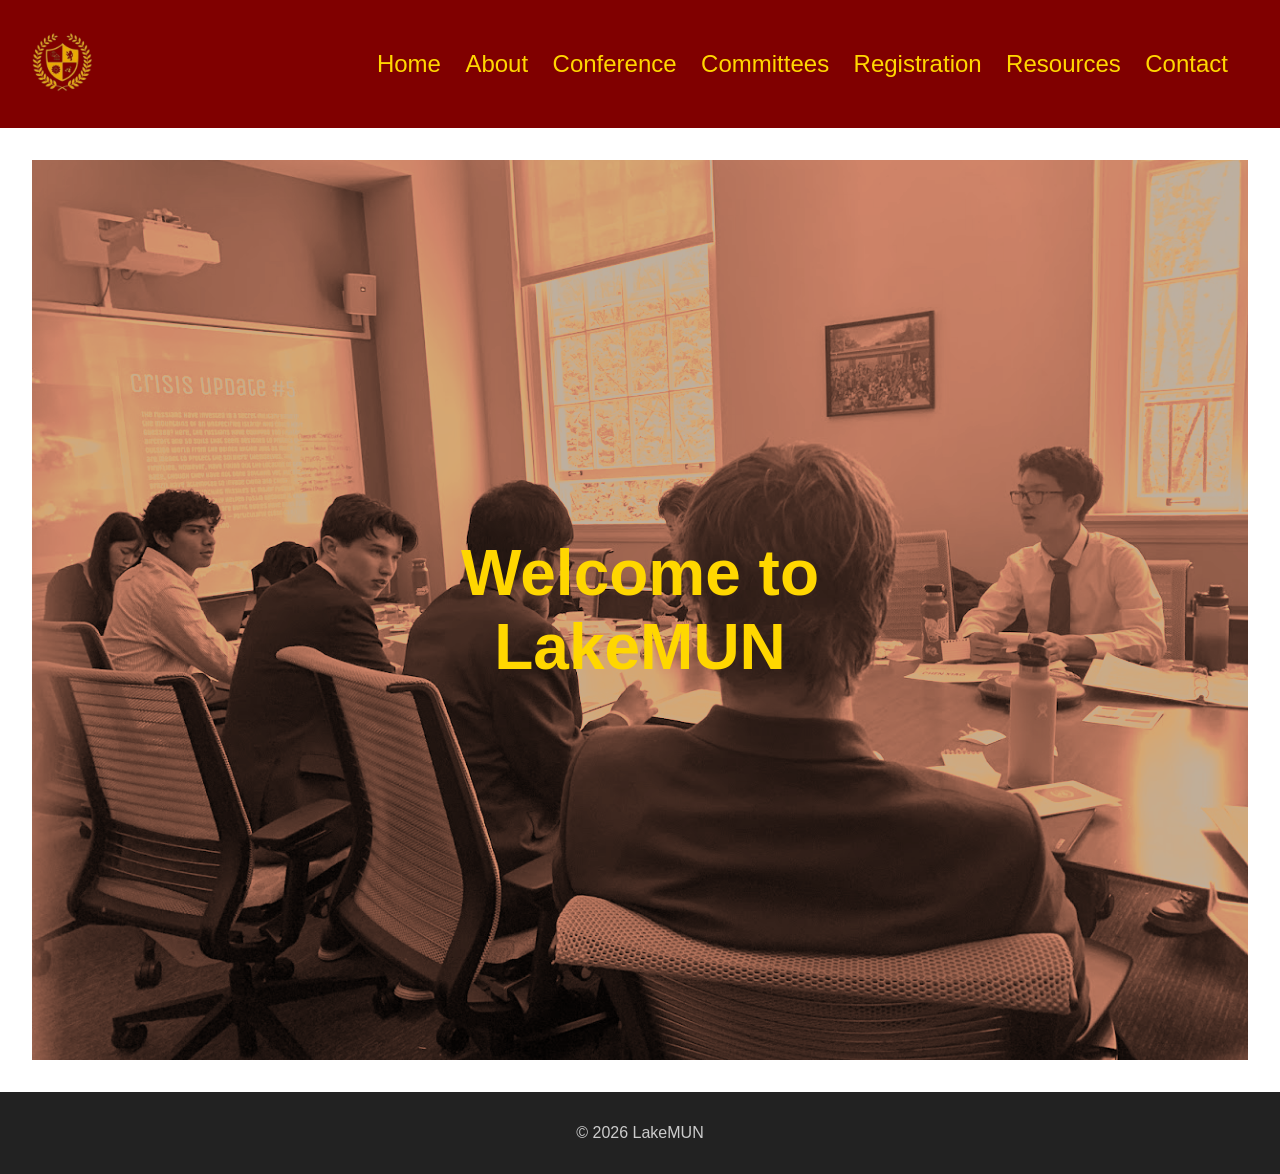
<file: index.html>
﻿<!DOCTYPE html>
<html>
    <head>
        <meta charset="utf-8">
        <title>LakeMUN</title>
        <link rel="icon" type="image/png" href="static/images/logo_nobg.png">
        <link rel="stylesheet" href="static/css/style.css">
        <script src="static/js/slideshow.js"></script>
    </head>
    <body>

        <header>
            <nav class="navbar">
                <a href="index.html" class="logo">
                    <img src="static/images/logo_nobg.png" alt="LakeMUN Logo">
                </a>
                <div class="nav-links">
                    <a href="index.html">Home</a>
                    <a href="about.html">About</a>
                    <a href="conference.html">Conference</a>
                    <a href="committees.html">Committees</a>
                    <a href="registration.html">Registration</a>
                    <a href="resources.html">Resources</a>
                    <a href="contact.html">Contact</a>
                </div>
            </nav>
        </header>

        <main>
            
    <div class="slideshow-container">

        <div class="slide fade">
            <img src="static/images/slide1.jpg">
        </div>

        <div class="slide fade">
            <img src="static/images/slide2.jpg">
        </div>

        <div class="slide fade">
            <img src="static/images/slide3.jpg">
        </div>

        <div class="hero-text">
            <h1>Welcome to LakeMUN</h1>
        </div>

    </div>

        </main>

        <footer>
            <p>&copy; 2026 LakeMUN</p>
        </footer>

    </body>
</html>
</file>
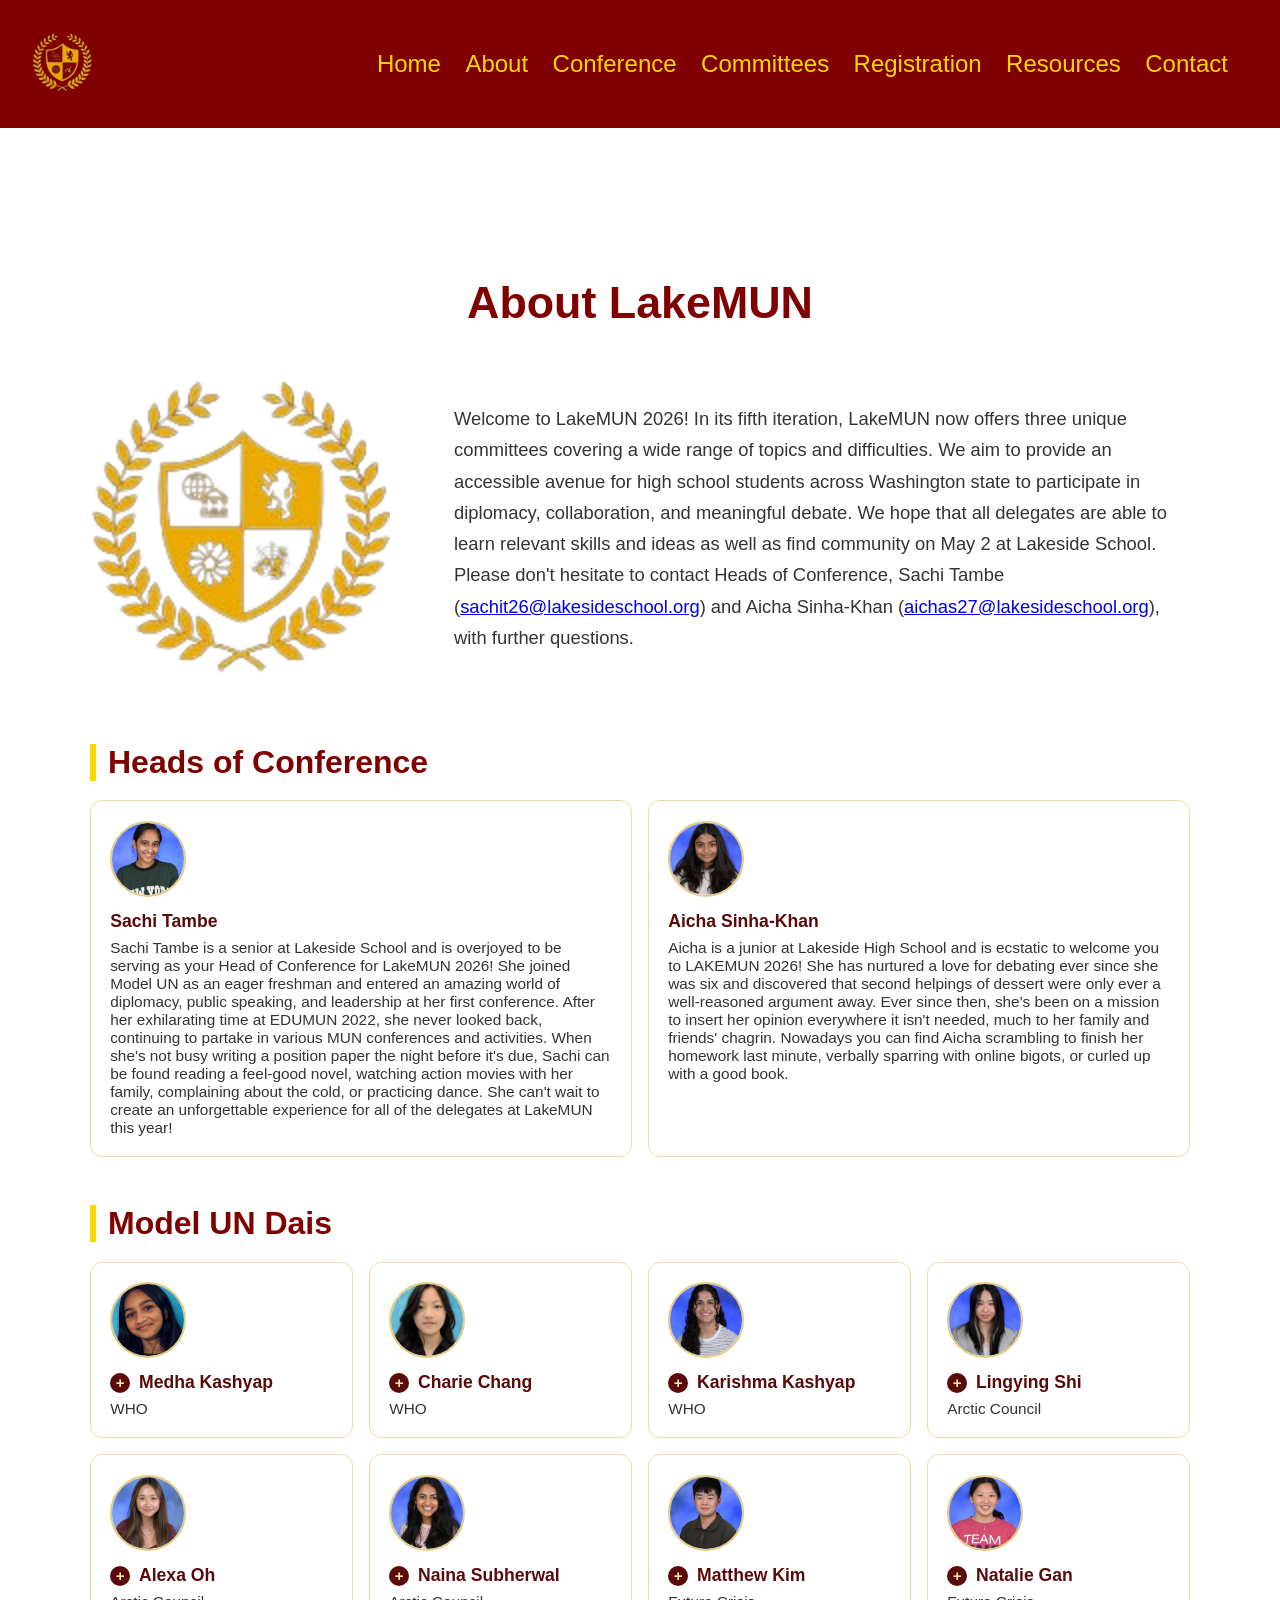
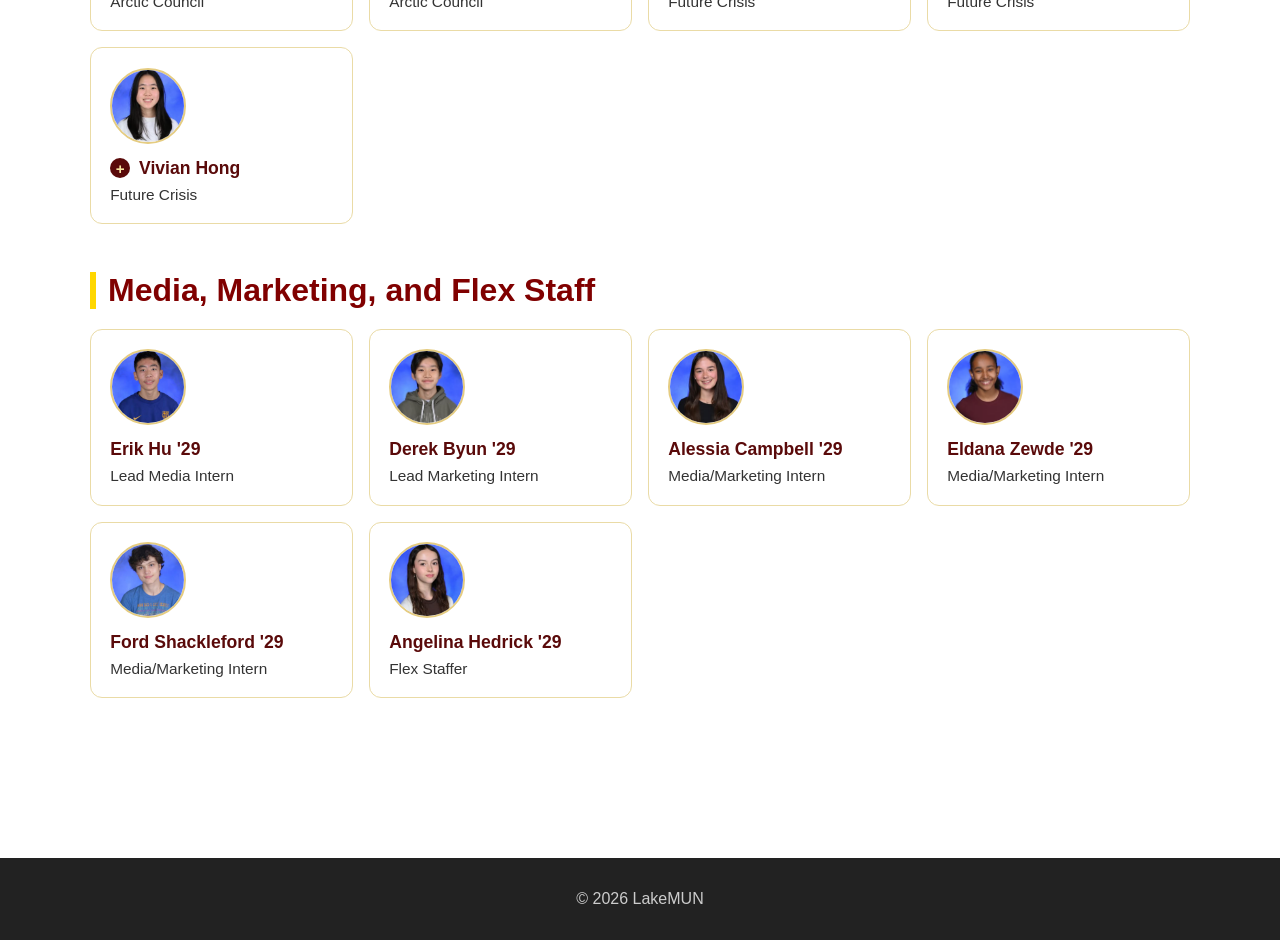
<file: about.html>
﻿<!DOCTYPE html>
<html>
    <head>
        <meta charset="utf-8">
        <title>LakeMUN</title>
        <link rel="icon" type="image/png" href="static/images/logo_nobg.png">
        <link rel="stylesheet" href="static/css/style.css">
        <script src="static/js/slideshow.js"></script>
    </head>
    <body>

        <header>
            <nav class="navbar">
                <a href="index.html" class="logo">
                    <img src="static/images/logo_nobg.png" alt="LakeMUN Logo">
                </a>
                <div class="nav-links">
                    <a href="index.html">Home</a>
                    <a href="about.html">About</a>
                    <a href="conference.html">Conference</a>
                    <a href="committees.html">Committees</a>
                    <a href="registration.html">Registration</a>
                    <a href="resources.html">Resources</a>
                    <a href="contact.html">Contact</a>
                </div>
            </nav>
        </header>

        <main>
            
    <section class="about-section">
        <h1>About LakeMUN</h1>
        <div class="about-container">
            <div class="about-image-wrapper">
                <img src="static/images/logo_nobg.png" alt="LakeMUN" class="about-image">
            </div>
            <div class="about-text">
                <p>Welcome to LakeMUN 2026! In its fifth iteration, LakeMUN now offers three unique committees covering a wide range of topics and difficulties. We aim to provide an accessible avenue for high school students across Washington state to participate in diplomacy, collaboration, and meaningful debate. We hope that all delegates are able to learn relevant skills and ideas as well as find community on May 2 at Lakeside School. Please don't hesitate to contact Heads of Conference, Sachi Tambe (<a href="mailto:sachit26@lakesideschool.org">sachit26@lakesideschool.org</a>) and Aicha Sinha-Khan (<a href="mailto:aichas27@lakesideschool.org">aichas27@lakesideschool.org</a>), with further questions.</p>
            </div>
        </div>

        <div class="team-sections">
            <section class="team-section">
                <h2>Heads of Conference</h2>
                <div class="team-grid team-grid-two">
                    <article class="person-card">
                        <img src="static/images/staff photos/Sachi_T_LakeMUN.png" alt="Sachi Tambe" class="person-photo">
                        <h3>Sachi Tambe</h3>
                        <p>Sachi Tambe is a senior at Lakeside School and is overjoyed to be serving as your Head of Conference for LakeMUN 2026! She joined Model UN as an eager freshman and entered an amazing world of diplomacy, public speaking, and leadership at her first conference. After her exhilarating time at EDUMUN 2022, she never looked back, continuing to partake in various MUN conferences and activities. When she's not busy writing a position paper the night before it's due, Sachi can be found reading a feel-good novel, watching action movies with her family, complaining about the cold, or practicing dance. She can't wait to create an unforgettable experience for all of the delegates at LakeMUN this year!</p>
                    </article>
                    <article class="person-card">
                        <img src="static/images/staff photos/Aicha_S_LakeMUN.png" alt="Aicha Sinha-Khan" class="person-photo">
                        <h3>Aicha Sinha-Khan</h3>
                        <p>Aicha is a junior at Lakeside High School and is ecstatic to welcome you to LAKEMUN 2026! She has nurtured a love for debating ever since she was six and discovered that second helpings of dessert were only ever a well-reasoned argument away. Ever since then, she's been on a mission to insert her opinion everywhere it isn't needed, much to her family and friends' chagrin. Nowadays you can find Aicha scrambling to finish her homework last minute, verbally sparring with online bigots, or curled up with a good book.</p>
                    </article>
                </div>
            </section>

            <section class="team-section">
                <h2>Model UN Dais</h2>
                <div class="team-grid">
                    <article class="person-card">
                        <img src="static/images/staff photos/Medha_K_LakeMUN.png" alt="Medha Kashyap" class="person-photo">
                        <details class="dais-dropdown">
                            <summary>
                                <span class="dais-name">Medha Kashyap</span>
                                <span class="dais-role">WHO</span>
                            </summary>
                            <p class="dais-bio">Medha Kashyap is a freshman at the Lakeside School and is delighted to be serving as a Co-Director for WHO! Her MUN journey began as a reluctant delegate at EDUMUN 2024, furiously studying ROP the night before only to mess it up almost immediately. Despite the rocky start, she was quickly enveloped into the world of Model UN, enthralled by the strangely addictive thrill of committee. Since then, she has jumped at every chance to join a committee, and with each placard raised, her passion for MUN has only increased. Outside of MUN, you'll find her stress-baking or cooking absurd amounts of food, playing sports, or hanging out with her dog! Medha's hope is for delegates to enjoy this committee as much as she does and eagerly awaits seeing their commitment and passion blossom!</p>
                        </details>
                    </article>
                    <article class="person-card">
                        <img src="static/images/staff photos/Charie_C_LakeMUN.png" alt="Charie Chang" class="person-photo">
                        <details class="dais-dropdown">
                            <summary>
                                <span class="dais-name">Charie Chang</span>
                                <span class="dais-role">WHO</span>
                            </summary>
                            <p class="dais-bio">Charie Chang is a freshman at Lakeside School and is equally terrified to be serving as a Co-Director for LakeMUN WHO as she was for her first conference. Having been introduced to the world of MUN through the exotic stories told by her older sister, Charie started her MUN journey at PACMUN '25 equipped with nothing but a crystal-clear vision of what could go wrong. Ever since, Charie has found herself in the eye of the Model UN storm, battling everything from ever-present gavel hunters to France's scheme of world dominion. Outside of MUN, you can find her sleeping, playing piano brainrot, or simply existing as a slave to procrastination. At LakeMUN, Charie is excited to ask the all-pervasive question of "is that a point?" and looks forward to seeing every delegate discover the spark of MUN that she knows and loves.</p>
                        </details>
                    </article>
                    <article class="person-card">
                        <img src="static/images/staff photos/Karishma_K_LakeMUN.png" alt="Karishma Kashyap" class="person-photo">
                        <details class="dais-dropdown">
                            <summary>
                                <span class="dais-name">Karishma Kashyap</span>
                                <span class="dais-role">WHO</span>
                            </summary>
                            <p class="dais-bio">Karishma Kashyap is a freshman at the Lakeside School and is very excited to be serving as a Co-Director on the dais for WHO at LakeMUN! Before her first conference, she stayed up until midnight trying to cram ROP and write a speech for the secondary speakers list with minimal knowledge of the topic, and that was basically the only time she spoke in her committee. She learned a lot from her experience spectating and was quite intrigued by the vast world and opportunities MUN offers! Although a rookie, she has become more skilled at the art of moderated caucuses and is eager to continue her MUN journey. Outside of the committee room, you will find her hanging out with her friends, scrolling on YouTube Shorts (she's working on Instagram), listening to music, or drinking bubble tea! Karishma is thrilled to be able to serve as your Co-Director, and she hopes you will be more prepared for your first time than she was!</p>
                        </details>
                    </article>
                    <article class="person-card">
                        <img src="static/images/staff photos/Lin_S_LakeMUN.png" alt="Lingying Shi" class="person-photo">
                        <details class="dais-dropdown">
                            <summary>
                                <span class="dais-name">Lingying Shi</span>
                                <span class="dais-role">Arctic Council</span>
                            </summary>
                            <p class="dais-bio">Lingying Shi is a sophomore at Lakeside School; she is exhilarated to serve on your dais for LakeMUN 2026! Ever since attending SeattleMUN after losing a bet with a friend in 8th grade, she has fallen in love with everything MUN, from the thrill of making speeches and naming resolution papers to passing notes like "why is China kinda..." and dance battles during crisis. When not in her FBA, Lingying can be found sleeping in the trainer's room, in her instructor jacket with her snowboard students at Snoqualmie Central, or in her wrestling singlet wondering if she'll survive the next match. Lingying looks forward to meeting you all at this year's iteration of LakeMUN!</p>
                        </details>
                    </article>
                    <article class="person-card">
                        <img src="static/images/staff photos/Alexa_O_LakeMUN.png" alt="Alexa Oh" class="person-photo">
                        <details class="dais-dropdown">
                            <summary>
                                <span class="dais-name">Alexa Oh</span>
                                <span class="dais-role">Arctic Council</span>
                            </summary>
                            <p class="dais-bio">Alexa Oh is a freshman at Lakeside School and is thrilled to serve as a dais member for LakeMUN 2026! She began her MUN journey at Lakeside Clubs Fair, wondering what people were talking about when they said 'MUN' instead of Model UN and being confused about why dais isn't spelt 'dias.' Her favorite memories from MUN include sending anonymous PACgrams to friends, shipping oblivious delegates together, and knocking very enthusiastically on tables. Outside of MUN, Alexa can be found swinging on the golf course, playing pop songs on the cello, and drinking matcha.</p>
                        </details>
                    </article>
                    <article class="person-card">
                        <img src="static/images/staff photos/Naina_S_LakeMUN.png" alt="Naina Subherwal" class="person-photo">
                        <details class="dais-dropdown">
                            <summary>
                                <span class="dais-name">Naina Subherwal</span>
                                <span class="dais-role">Arctic Council</span>
                            </summary>
                            <p class="dais-bio">Naina Subherwal is a chai-addicted junior at Lakeside School and is so excited to serve on your dais for LakeMUN 2026! Her MUN journey started with LakeMUN and she's thrilled to be continuing the cycle. She loves all parts of MUN, from opening speeches to raising her placard until her arm hurts to impeaching a Senator during crisis for "being too performative." When not in MUN, Naina can be found on the soccer field or tennis court, buried in a book, or crying over her chem homework.</p>
                        </details>
                    </article>
                    <article class="person-card">
                        <img src="static/images/staff photos/Matthew_K_LakeMUN.png" alt="Matthew Kim" class="person-photo">
                        <details class="dais-dropdown">
                            <summary>
                                <span class="dais-name">Matthew Kim</span>
                                <span class="dais-role">Future Crisis</span>
                            </summary>
                            <p class="dais-bio">Matthew Kim is a sophomore at the Lakeside School and is ever so delighted to serve as one of your Co-Directors for LakeMUN 2026! Since his first-ever MUN experience at EDUMUN 2023, he's never been able to imagine his life without it. Whether he's rescuing the Mona Lisa, (unsuccessfully) averting nuclear war, or getting elected the most performative dais member, he's proud to say he has never had a dull moment with Model UN. If he's not in the committee room, you can find Matthew cooking, baking, stargazing, procrastinating, or being excited to meet all of you at this fifth iteration of LakeMUN!</p>
                        </details>
                    </article>
                    <article class="person-card">
                        <img src="static/images/staff photos/Natalie_G_LakeMUN.png" alt="Natalie Gan" class="person-photo">
                        <details class="dais-dropdown">
                            <summary>
                                <span class="dais-name">Natalie Gan</span>
                                <span class="dais-role">Future Crisis</span>
                            </summary>
                            <p class="dais-bio">Natalie Gan is a sleep-deprived sophomore at the Lakeside School and is overjoyed to serve as a Co-Director for LakeMUN 2026! Ever since her club leader dragged her to her school's MUN club at the beginning of her sophomore year, she's never turned back. From stealing billions of dollars from a CEO to multiple counts of attempted (and successful) murder, the spontaneity of conferences has truly captured her heart. Outside of MUN, Natalie can be found trying (and failing) to fix her sleep schedule and inhaling copious amounts of caffeinated beverages, most notably the obviously superior iced caramel macchiato. She wishes you all good luck and can't wait to see you at LakeMUN 2026.</p>
                        </details>
                    </article>
                    <article class="person-card">
                        <img src="static/images/staff photos/Vivian_H_LakeMUN.png" alt="Vivian Hong" class="person-photo">
                        <details class="dais-dropdown">
                            <summary>
                                <span class="dais-name">Vivian Hong</span>
                                <span class="dais-role">Future Crisis</span>
                            </summary>
                            <p class="dais-bio">Vivian Hong is a sophomore at the Lakeside School and is excited to serve as a Co-Director for LakeMUN 2026! Her first experience with MUN started as a very confused delegate at PACMUN 2025, and she hopes to continue this journey. From unfortunately witnessing a top-secret MUN romance firsthand to almost getting murdered (by Natalie), the thrill of debate has kept her hooked ever since. Outside of MUN, you can find Vivian cafe hopping, cramming work late at night, and binge-watching shows on Netflix. She can't wait to meet you all and hopes you'll have lots of fun!</p>
                        </details>
                    </article>
                </div>
            </section>

            <section class="team-section">
                <h2>Media, Marketing, and Flex Staff</h2>
                <div class="team-grid">
                    <article class="person-card">
                        <img src="static/images/staff photos/Erik_H_LakeMUN.png" alt="Erik Hu" class="person-photo">
                        <h3>Erik Hu '29</h3>
                        <p>Lead Media Intern</p>
                    </article>
                    <article class="person-card">
                        <img src="static/images/staff photos/Derek_B_LakeMUN.png" alt="Derek Byun" class="person-photo">
                        <h3>Derek Byun '29</h3>
                        <p>Lead Marketing Intern</p>
                    </article>
                    <article class="person-card">
                        <img src="static/images/staff photos/Alessia_C_LakeMUN.png" alt="Alessia Campbell" class="person-photo">
                        <h3>Alessia Campbell '29</h3>
                        <p>Media/Marketing Intern</p>
                    </article>
                    <article class="person-card">
                        <img src="static/images/staff photos/Eldana_Z_LakeMUN.png" alt="Eldana Zewde" class="person-photo">
                        <h3>Eldana Zewde '29</h3>
                        <p>Media/Marketing Intern</p>
                    </article>
                    <article class="person-card">
                        <img src="static/images/staff photos/Ford_S_LakeMUN.png" alt="Ford Shackleford" class="person-photo">
                        <h3>Ford Shackleford '29</h3>
                        <p>Media/Marketing Intern</p>
                    </article>
                    <article class="person-card">
                        <img src="static/images/staff photos/Angelina_H_LakeMUN.png" alt="Angelina Hedrick" class="person-photo">
                        <h3>Angelina Hedrick '29</h3>
                        <p>Flex Staffer</p>
                    </article>
                </div>
            </section>
        </div>
    </section>
    <script src="static/js/about-dais.js"></script>

        </main>

        <footer>
            <p>&copy; 2026 LakeMUN</p>
        </footer>

    </body>
</html>
</file>
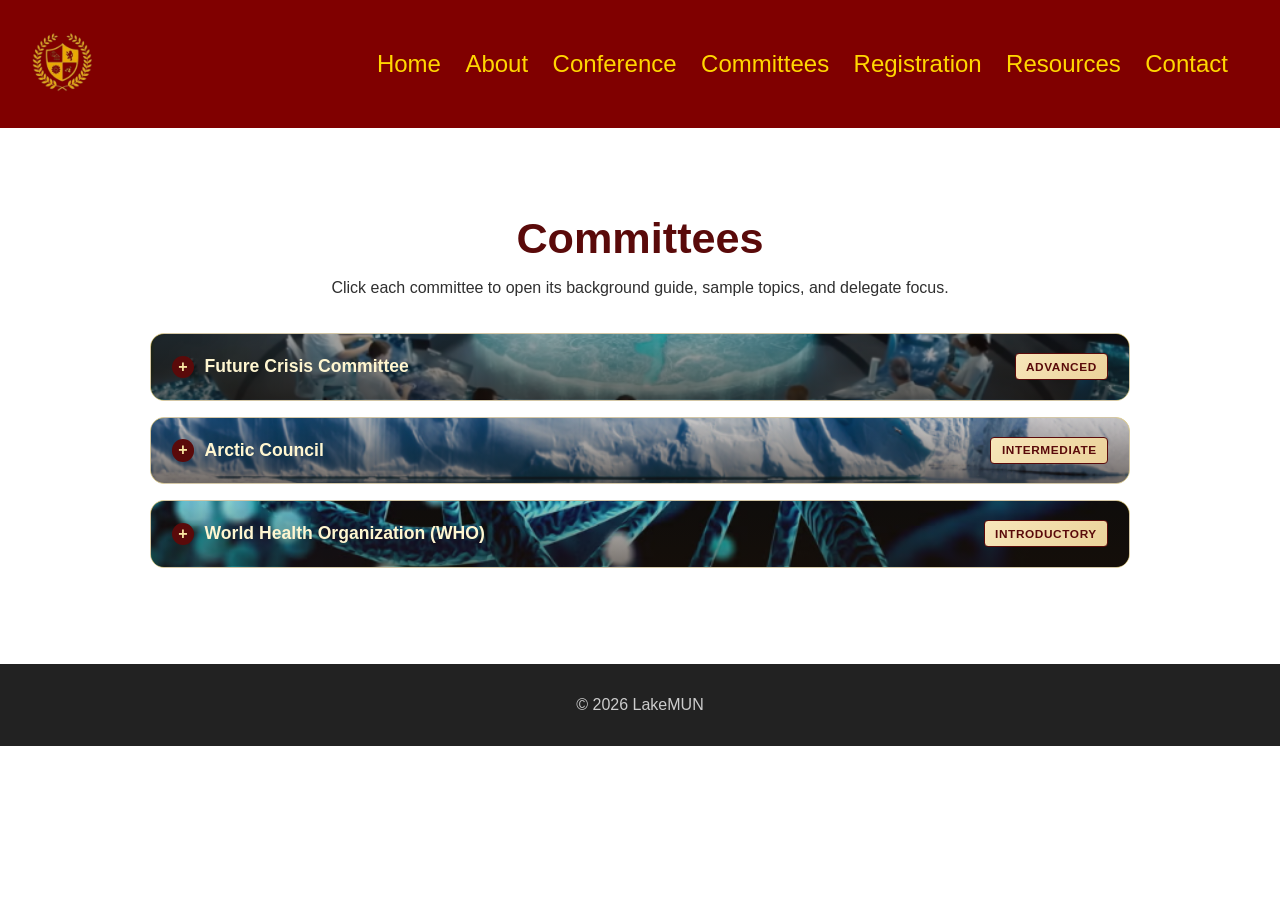
<file: committees.html>
﻿<!DOCTYPE html>
<html>
    <head>
        <meta charset="utf-8">
        <title>LakeMUN</title>
        <link rel="icon" type="image/png" href="static/images/logo_nobg.png">
        <link rel="stylesheet" href="static/css/style.css">
        <script src="static/js/slideshow.js"></script>
    </head>
    <body>

        <header>
            <nav class="navbar">
                <a href="index.html" class="logo">
                    <img src="static/images/logo_nobg.png" alt="LakeMUN Logo">
                </a>
                <div class="nav-links">
                    <a href="index.html">Home</a>
                    <a href="about.html">About</a>
                    <a href="conference.html">Conference</a>
                    <a href="committees.html">Committees</a>
                    <a href="registration.html">Registration</a>
                    <a href="resources.html">Resources</a>
                    <a href="contact.html">Contact</a>
                </div>
            </nav>
        </header>

        <main>
            
<section class="committees-section">
    <div class="committees-header">
        <h1>Committees</h1>
        <p class="committees-intro">
            Click each committee to open its background guide, sample topics, and delegate focus.
        </p>
    </div>

    <div class="committee-list">
        <details class="committee-dropdown committee-panem">
            <summary>
                <span class="committee-name">Future Crisis Committee</span>
                <span class="committee-tag">Advanced</span>
            </summary>
            <div class="committee-body">
                <div class="committee-hero">
                    <h2>Topic</h2>
                    <p class="committee-topic">
                        Panem Congress
                    </p>
                    <h2>Description</h2>
                    <p>
                        The war is over. Coin is dead, Snow is dead, and Panem is in shambles. Now, ministers and mayors of the thirteen districts have been summoned to the capital as members of Panem's first Congress to resolve extremely pressing issues: the framework for rebuilding Panem and the future distribution of resources. With a large power vacuum to fill, this committee will bring together representatives from across Panem, each one coming in with their best interests in mind. Whichever bloc wins will gain immense power in the leadership of Panem as well as an abundance of resources to send home to their District. Delegates, the fate of Panem rests in your hands. May the odds be ever in your favor. This committee will follow a Modified Rules of Procedure, which can be found <a href="resources.html">here</a>.
                    </p>
                    <p class="committee-guide-note">
                        Though position papers are not required at LakeMUN, delegates should come prepared with a strong understanding of their position and topic. To aid you with beginning your research, your Co-Directors have worked tirelessly to put together the following background guide which will provide you with key details on your committee, topic, and position.
                    </p>
                    <a class="committee-guide-link" href="static/background guides/Panem Congress Background Guide LakeMUN26.pdf" target="_blank" rel="noopener noreferrer">Open Panem Background Guide</a>
                </div>
                <h2>Dais</h2>
                <div class="committee-dais-list">
                    <article class="committee-dais-card">
                        <img src="static/images/staff photos/Matthew_K_LakeMUN.png" alt="Matthew Kim" class="person-photo">
                        <p><strong>Matthew Kim, Co-Director:</strong> Matthew Kim is a sophomore at the Lakeside School and is ever so delighted to serve as one of your Co-Directors for LakeMUN 2026! Since his first-ever MUN experience at EDUMUN 2023, he's never been able to imagine his life without it. Whether he's rescuing the Mona Lisa, (unsuccessfully) averting nuclear war, or getting elected the most performative dais member, he's proud to say he has never had a dull moment with Model UN. If he's not in the committee room, you can find Matthew cooking, baking, stargazing, procrastinating, or being excited to meet all of you at this fifth iteration of LakeMUN!</p>
                    </article>
                    <article class="committee-dais-card">
                        <img src="static/images/staff photos/Natalie_G_LakeMUN.png" alt="Natalie Gan" class="person-photo">
                        <p><strong>Natalie Gan, Co-Director:</strong> Natalie Gan is a sleep-deprived sophomore at the Lakeside School and is overjoyed to serve as a Co-Director for LakeMUN 2026! Ever since her club leader dragged her to her school's MUN club at the beginning of her sophomore year, she's never turned back. From stealing billions of dollars from a CEO to multiple counts of attempted (and successful) murder, the spontaneity of conferences has truly captured her heart. Outside of MUN, Natalie can be found trying (and failing) to fix her sleep schedule and inhaling copious amounts of caffeinated beverages, most notably the obviously superior iced caramel macchiato. She wishes you all good luck and can't wait to see you at LakeMUN 2026.</p>
                    </article>
                    <article class="committee-dais-card">
                        <img src="static/images/staff photos/Vivian_H_LakeMUN.png" alt="Vivian Hong" class="person-photo">
                        <p><strong>Vivian Hong, Co-Director:</strong> Vivian Hong is a sophomore at the Lakeside School and is excited to serve as a Co-Director for LakeMUN 2026! Her first experience with MUN started as a very confused delegate at PACMUN 2025, and she hopes to continue this journey. From unfortunately witnessing a top-secret MUN romance firsthand to almost getting murdered (by Natalie), the thrill of debate has kept her hooked ever since. Outside of MUN, you can find Vivian cafe hopping, cramming work late at night, and binge-watching shows on Netflix. She can't wait to meet you all and hopes you'll have lots of fun!</p>
                    </article>
                </div>
            </div>
        </details>

        <details class="committee-dropdown committee-arctic">
            <summary>
                <span class="committee-name">Arctic Council</span>
                <span class="committee-tag">Intermediate</span>
            </summary>
            <div class="committee-body">
                <div class="committee-hero">
                    <h2>Topic</h2>
                    <p class="committee-topic">
                        Establishing a Multilateral Arctic Investment and Development Framework
                    </p>
                    <h2>Description</h2>
                    <p>
                        Established in 1996, the Arctic Council connects the Arctic States in an intergovernmental forum promoting coordination, collaboration, and communication between nations on common Arctic issues. In particular, this committee discusses issues related to sustainable development and environmental protection in the Arctic. At LakeMUN 2026, delegates will represent the nations bordering the Arctic Ocean to deliberate on an Arctic investment and economic development framework. These discussions aim to resolve disputes over Arctic resources and sustainability while maintaining cooperation between nations. We are so excited to have an insightful and enriching debate at LakeMUN this year!
                    </p>
                    <p class="committee-guide-note">
                        Though position papers are not required at LakeMUN, delegates should come prepared with a strong understanding of their position and topic. To aid you with beginning your research, your Co-Directors have worked tirelessly to put together the following background guide which will provide you with key details on your committee, topic, and position.
                    </p>
                    <a class="committee-guide-link" href="static/background guides/AC Background Guide LakeMUN26.pdf" target="_blank" rel="noopener noreferrer">Open Arctic Council Background Guide</a>
                </div>
                <h2>Dais</h2>
                <div class="committee-dais-list">
                    <article class="committee-dais-card">
                        <img src="static/images/staff photos/Lin_S_LakeMUN.png" alt="Lingying Shi" class="person-photo">
                        <p><strong>Lingying Shi:</strong> Lingying Shi is a sophomore at Lakeside School; she is exhilarated to serve on your dais for LakeMUN 2026! Ever since attending SeattleMUN after losing a bet with a friend in 8th grade, she has fallen in love with everything MUN, from the thrill of making speeches and naming resolution papers to passing notes like "why is China kinda..." and dance battles during crisis. When not in her FBA, Lingying can be found sleeping in the trainer's room, in her instructor jacket with her snowboard students at Snoqualmie Central, or in her wrestling singlet wondering if she'll survive the next match. Lingying looks forward to meeting you all at this year's iteration of LakeMUN!</p>
                    </article>
                    <article class="committee-dais-card">
                        <img src="static/images/staff photos/Alexa_O_LakeMUN.png" alt="Alexa Oh" class="person-photo">
                        <p><strong>Alexa Oh:</strong> Alexa Oh is a freshman at Lakeside School and is thrilled to serve as a dais member for LakeMUN 2026! She began her MUN journey at Lakeside Clubs Fair, wondering what people were talking about when they said 'MUN' instead of Model UN and being confused about why dais isn't spelt 'dias.' Her favorite memories from MUN include sending anonymous PACgrams to friends, shipping oblivious delegates together, and knocking very enthusiastically on tables. Outside of MUN, Alexa can be found swinging on the golf course, playing pop songs on the cello, and drinking matcha.</p>
                    </article>
                    <article class="committee-dais-card">
                        <img src="static/images/staff photos/Naina_S_LakeMUN.png" alt="Naina Subherwal" class="person-photo">
                        <p><strong>Naina Subherwal:</strong> Naina Subherwal is a chai-addicted junior at Lakeside School and is so excited to serve on your dais for LakeMUN 2026! Her MUN journey started with LakeMUN and she's thrilled to be continuing the cycle. She loves all parts of MUN, from opening speeches to raising her placard until her arm hurts to impeaching a Senator during crisis for "being too performative." When not in MUN, Naina can be found on the soccer field or tennis court, buried in a book, or crying over her chem homework.</p>
                    </article>
                </div>
            </div>
        </details>

        <details class="committee-dropdown committee-who">
            <summary>
                <span class="committee-name">World Health Organization (WHO)</span>
                <span class="committee-tag">Introductory</span>
            </summary>
            <div class="committee-body">
                <div class="committee-hero">
                    <h2>Topic</h2>
                    <p class="committee-topic">
                        Regulating the Use of Genetic Engineering in Disease Prevention and Treatment
                    </p>
                    <h2>Description</h2>
                    <p>
                        Welcome to the WHO (World Health Organization)! Established on April 7th, 1948 (now World Health Day) with 194 member countries currently, the WHO works to improve global public health and protect the population from disease epidemics. As healthcare has become an increasingly pressing global issue, the WHO works to make sure everyone has equal access to medical care, specifically vulnerable and already struggling groups. The WHO tackles issues such as fighting infectious viruses and diseases, providing proper vaccination against them to all communities, and setting international health standards. Delegates must use critical thinking to navigate issues surrounding economics, materials, and humanitarianism while balancing the need to maximize care and the overall well-being in the world. We are so excited to see what ideas delegates have to offer at LakeMUN WHO 2026!
                    </p>
                    <p class="committee-guide-note">
                        Though position papers are not required at LakeMUN, delegates should come prepared with a strong understanding of their position and topic. To aid you with beginning your research, your Co-Directors have worked tirelessly to put together the following background guide which will provide you with key details on your committee, topic, and position.
                    </p>
                    <a class="committee-guide-link" href="static/background guides/WHO Background Guide LakeMUN26.pdf" target="_blank" rel="noopener noreferrer">Open WHO Background Guide</a>
                </div>
                <h2>Dais</h2>
                <div class="committee-dais-list">
                    <article class="committee-dais-card">
                        <img src="static/images/staff photos/Medha_K_LakeMUN.png" alt="Medha Kashyap" class="person-photo">
                        <p><strong>Medha Kashyap, Co-Director:</strong> Medha Kashyap is a freshman at the Lakeside School and is delighted to be serving as a Co-Director for WHO! Her MUN journey began as a reluctant delegate at EDUMUN 2024, furiously studying ROP the night before only to mess it up almost immediately. Despite the rocky start, she was quickly enveloped into the world of Model UN, enthralled by the strangely addictive thrill of committee. Since then, she has jumped at every chance to join a committee, and with each placard raised, her passion for MUN has only increased. Outside of MUN, you'll find her stress-baking or cooking absurd amounts of food, playing sports, or hanging out with her dog! Medha's hope is for delegates to enjoy this committee as much as she does and eagerly awaits seeing their commitment and passion blossom!</p>
                    </article>
                    <article class="committee-dais-card">
                        <img src="static/images/staff photos/Charie_C_LakeMUN.png" alt="Charie Chang" class="person-photo">
                        <p><strong>Charie Chang, Co-Director:</strong> Charie Chang is a freshman at Lakeside School and is equally terrified to be serving as a Co-Director for LakeMUN WHO as she was for her first conference. Having been introduced to the world of MUN through the exotic stories told by her older sister, Charie started her MUN journey at PACMUN '25 equipped with nothing but a crystal-clear vision of what could go wrong. Ever since, Charie has found herself in the eye of the Model UN storm, battling everything from ever-present gavel hunters to France's scheme of world dominion. Outside of MUN, you can find her sleeping, playing piano brainrot, or simply existing as a slave to procrastination. At LakeMUN, Charie is excited to ask the all-pervasive question of "is that a point?" and looks forward to seeing every delegate discover the spark of MUN that she knows and loves.</p>
                    </article>
                    <article class="committee-dais-card">
                        <img src="static/images/staff photos/Karishma_K_LakeMUN.png" alt="Karishma Kashyap" class="person-photo">
                        <p><strong>Karishma Kashyap, Co-Director:</strong> Karishma Kashyap is a freshman at the Lakeside School and is very excited to be serving as a Co-Director on the dais for WHO at LakeMUN! Before her first conference, she stayed up until midnight trying to cram ROP and write a speech for the secondary speakers list with minimal knowledge of the topic, and that was basically the only time she spoke in her committee. She learned a lot from her experience spectating and was quite intrigued by the vast world and opportunities MUN offers! Although a rookie, she has become more skilled at the art of moderated caucuses and is eager to continue her MUN journey. Outside of the committee room, you will find her hanging out with her friends, scrolling on YouTube Shorts (she's working on Instagram), listening to music, or drinking bubble tea! Karishma is thrilled to be able to serve as your Co-Director, and she hopes you will be more prepared for your first time than she was!</p>
                    </article>
                </div>
            </div>
        </details>
    </div>
</section>

        </main>

        <footer>
            <p>&copy; 2026 LakeMUN</p>
        </footer>

    </body>
</html>
</file>
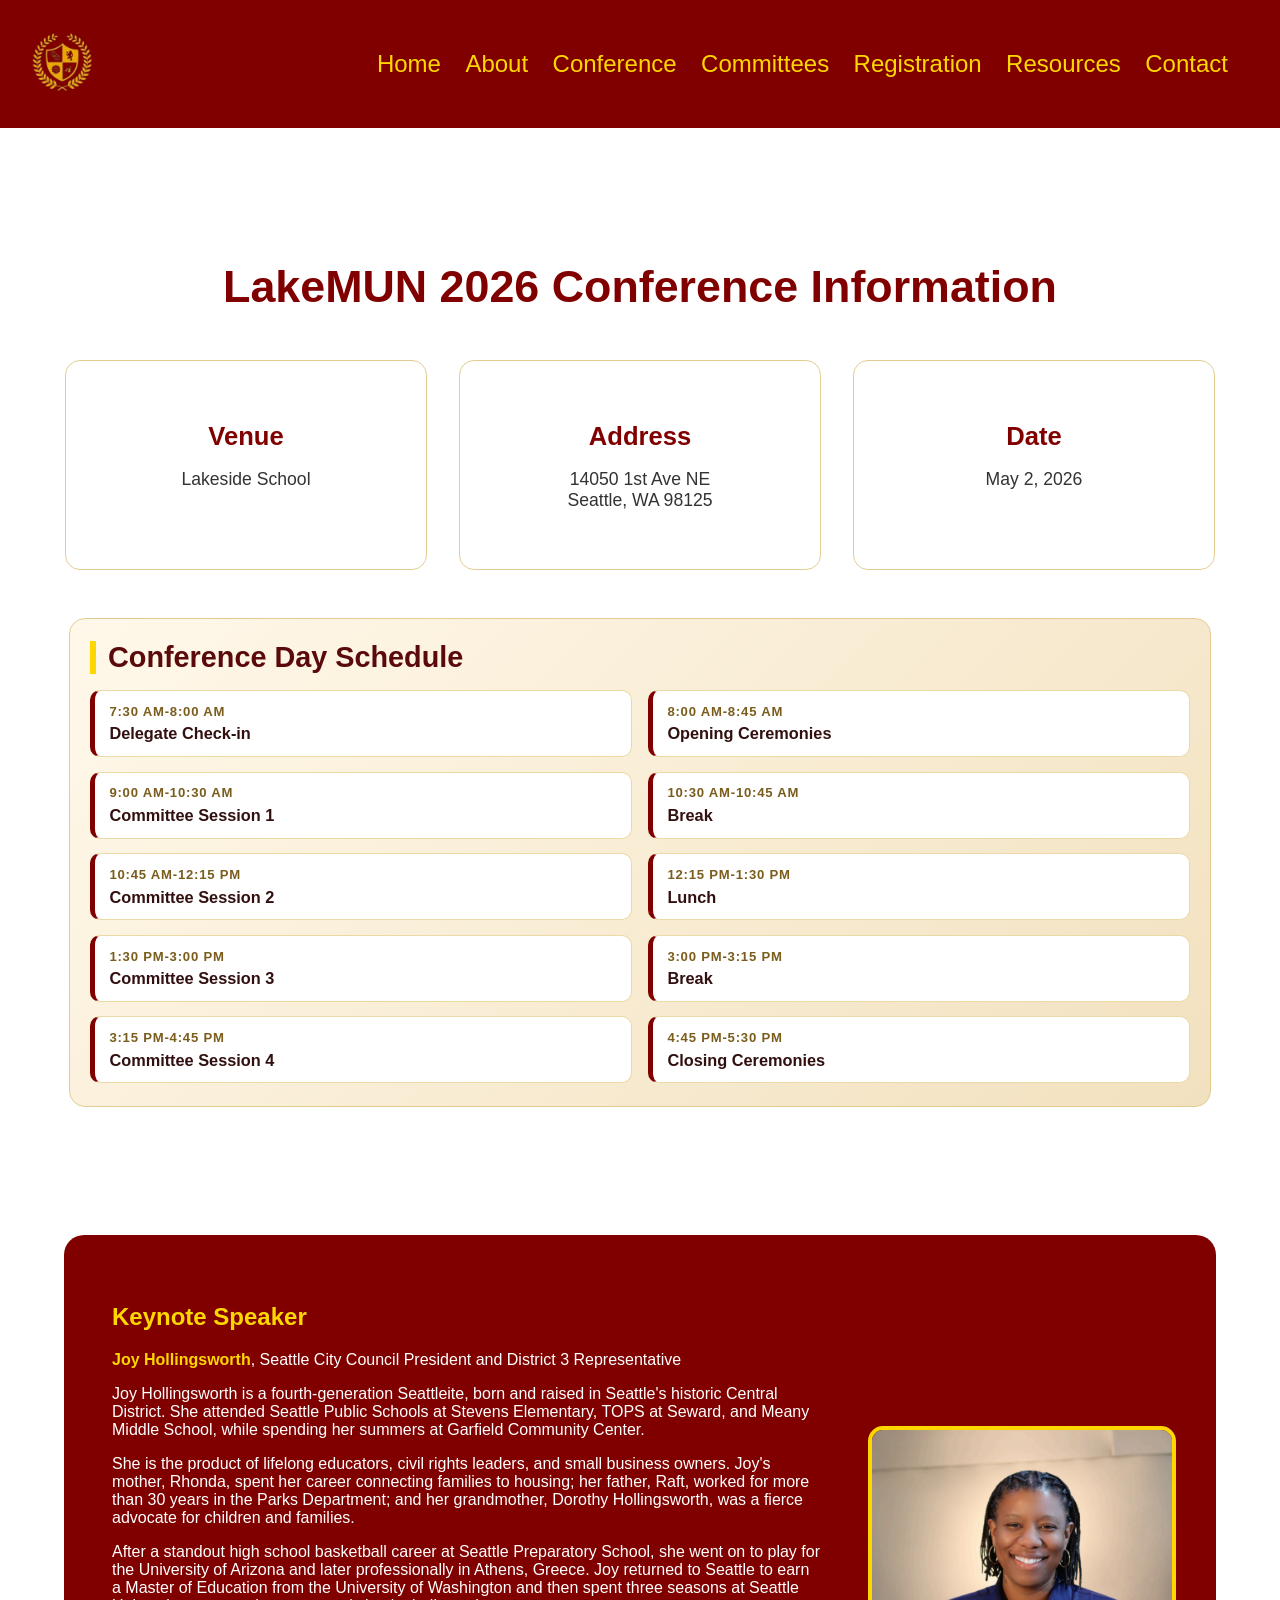
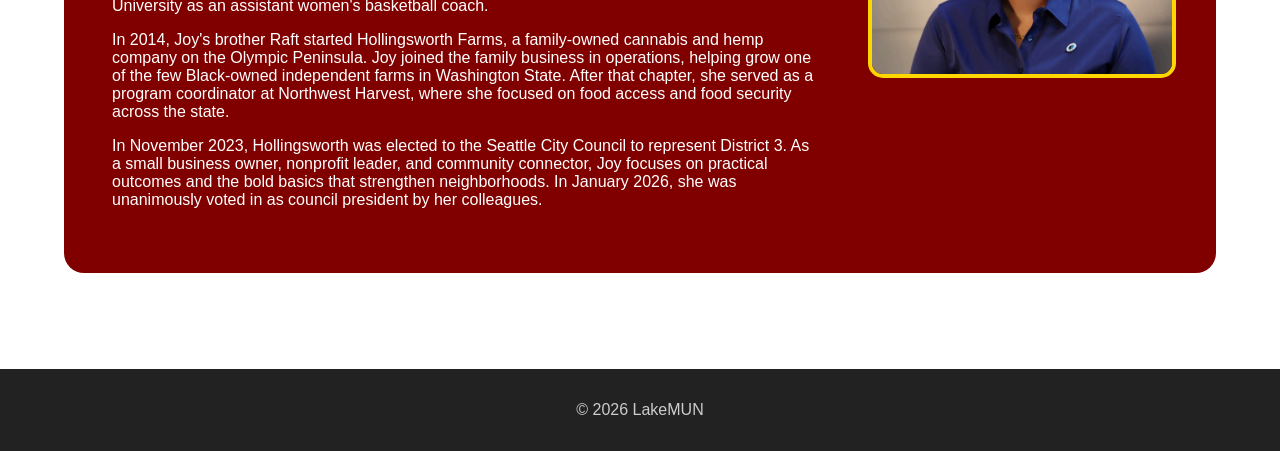
<file: conference.html>
﻿<!DOCTYPE html>
<html>
    <head>
        <meta charset="utf-8">
        <title>LakeMUN</title>
        <link rel="icon" type="image/png" href="static/images/logo_nobg.png">
        <link rel="stylesheet" href="static/css/style.css">
        <script src="static/js/slideshow.js"></script>
    </head>
    <body>

        <header>
            <nav class="navbar">
                <a href="index.html" class="logo">
                    <img src="static/images/logo_nobg.png" alt="LakeMUN Logo">
                </a>
                <div class="nav-links">
                    <a href="index.html">Home</a>
                    <a href="about.html">About</a>
                    <a href="conference.html">Conference</a>
                    <a href="committees.html">Committees</a>
                    <a href="registration.html">Registration</a>
                    <a href="resources.html">Resources</a>
                    <a href="contact.html">Contact</a>
                </div>
            </nav>
        </header>

        <main>
            
<section class="conference-section">
    <h1 class="conference-title">LakeMUN 2026 Conference Information</h1>

    <div class="conference-cards">

        <div class="conference-card">
            <h2>Venue</h2>
            <p>Lakeside School</p>
        </div>

        <div class="conference-card">
            <h2>Address</h2>
            <p>14050 1st Ave NE<br>Seattle, WA 98125</p>
        </div>

        <div class="conference-card">
            <h2>Date</h2>
            <p>May 2, 2026</p>
        </div>

    </div>

    <section class="schedule-section">
        <h2>Conference Day Schedule</h2>
        <div class="schedule-list">
            <article class="schedule-item">
                <p class="schedule-time">7:30 AM-8:00 AM</p>
                <p class="schedule-event">Delegate Check-in</p>
            </article>
            <article class="schedule-item">
                <p class="schedule-time">8:00 AM-8:45 AM</p>
                <p class="schedule-event">Opening Ceremonies</p>
            </article>
            <article class="schedule-item">
                <p class="schedule-time">9:00 AM-10:30 AM</p>
                <p class="schedule-event">Committee Session 1</p>
            </article>
            <article class="schedule-item">
                <p class="schedule-time">10:30 AM-10:45 AM</p>
                <p class="schedule-event">Break</p>
            </article>
            <article class="schedule-item">
                <p class="schedule-time">10:45 AM-12:15 PM</p>
                <p class="schedule-event">Committee Session 2</p>
            </article>
            <article class="schedule-item">
                <p class="schedule-time">12:15 PM-1:30 PM</p>
                <p class="schedule-event">Lunch</p>
            </article>
            <article class="schedule-item">
                <p class="schedule-time">1:30 PM-3:00 PM</p>
                <p class="schedule-event">Committee Session 3</p>
            </article>
            <article class="schedule-item">
                <p class="schedule-time">3:00 PM-3:15 PM</p>
                <p class="schedule-event">Break</p>
            </article>
            <article class="schedule-item">
                <p class="schedule-time">3:15 PM-4:45 PM</p>
                <p class="schedule-event">Committee Session 4</p>
            </article>
            <article class="schedule-item">
                <p class="schedule-time">4:45 PM-5:30 PM</p>
                <p class="schedule-event">Closing Ceremonies</p>
            </article>
        </div>
    </section>
</section>
<section class="keynote-section">
    <div class="keynote-container">
        <div class="keynote-speaker">
            <h2 class="keynote-important">Keynote Speaker</h2>
            <p><strong class="keynote-important">Joy Hollingsworth</strong>, Seattle City Council President and District 3 Representative</p>
            <p>Joy Hollingsworth is a fourth-generation Seattleite, born and raised in Seattle's historic Central District. She attended Seattle Public Schools at Stevens Elementary, TOPS at Seward, and Meany Middle School, while spending her summers at Garfield Community Center.</p>
            <p>She is the product of lifelong educators, civil rights leaders, and small business owners. Joy's mother, Rhonda, spent her career connecting families to housing; her father, Raft, worked for more than 30 years in the Parks Department; and her grandmother, Dorothy Hollingsworth, was a fierce advocate for children and families.</p>
            <p>After a standout high school basketball career at Seattle Preparatory School, she went on to play for the University of Arizona and later professionally in Athens, Greece. Joy returned to Seattle to earn a Master of Education from the University of Washington and then spent three seasons at Seattle University as an assistant women's basketball coach.</p>
            <p>In 2014, Joy's brother Raft started Hollingsworth Farms, a family-owned cannabis and hemp company on the Olympic Peninsula. Joy joined the family business in operations, helping grow one of the few Black-owned independent farms in Washington State. After that chapter, she served as a program coordinator at Northwest Harvest, where she focused on food access and food security across the state.</p>
            <p>In November 2023, Hollingsworth was elected to the Seattle City Council to represent District 3. As a small business owner, nonprofit leader, and community connector, Joy focuses on practical outcomes and the bold basics that strengthen neighborhoods. In January 2026, she was unanimously voted in as council president by her colleagues.</p>
        </div>
        <div class="keynote-image-wrapper">
            <img src="static/images/joy_hollingsworth.png" alt="Joy Hollingsworth" class="keynote-image">
        </div>
    </div>
</section>

        </main>

        <footer>
            <p>&copy; 2026 LakeMUN</p>
        </footer>

    </body>
</html>
</file>
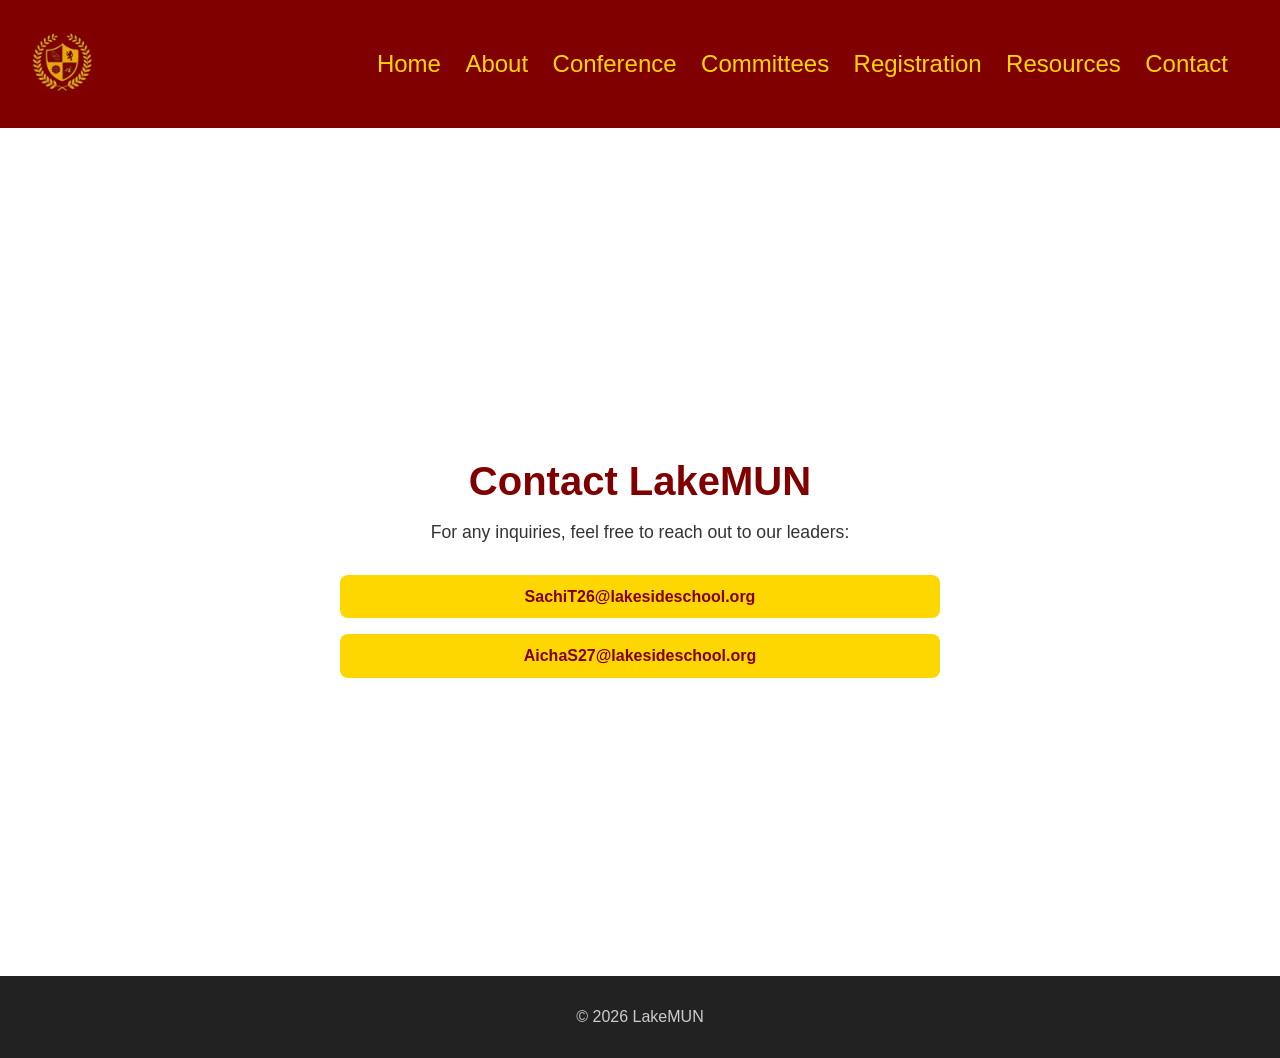
<file: contact.html>
﻿<!DOCTYPE html>
<html>
    <head>
        <meta charset="utf-8">
        <title>LakeMUN</title>
        <link rel="icon" type="image/png" href="static/images/logo_nobg.png">
        <link rel="stylesheet" href="static/css/style.css">
        <script src="static/js/slideshow.js"></script>
    </head>
    <body>

        <header>
            <nav class="navbar">
                <a href="index.html" class="logo">
                    <img src="static/images/logo_nobg.png" alt="LakeMUN Logo">
                </a>
                <div class="nav-links">
                    <a href="index.html">Home</a>
                    <a href="about.html">About</a>
                    <a href="conference.html">Conference</a>
                    <a href="committees.html">Committees</a>
                    <a href="registration.html">Registration</a>
                    <a href="resources.html">Resources</a>
                    <a href="contact.html">Contact</a>
                </div>
            </nav>
        </header>

        <main>
            
    <section class="contact-section">
    <div class="contact-card">
        <h1>Contact LakeMUN</h1>
        <p>For any inquiries, feel free to reach out to our leaders:</p>

        <div class="contact-links">
            <a href="mailto:SachiT26@lakesideschool.org" class="contact-email">
                SachiT26@lakesideschool.org
            </a>

            <a href="mailto:AichaS27@lakesideschool.org" class="contact-email">
                AichaS27@lakesideschool.org
            </a>
        </div>
    </div>
</section>

        </main>

        <footer>
            <p>&copy; 2026 LakeMUN</p>
        </footer>

    </body>
</html>
</file>
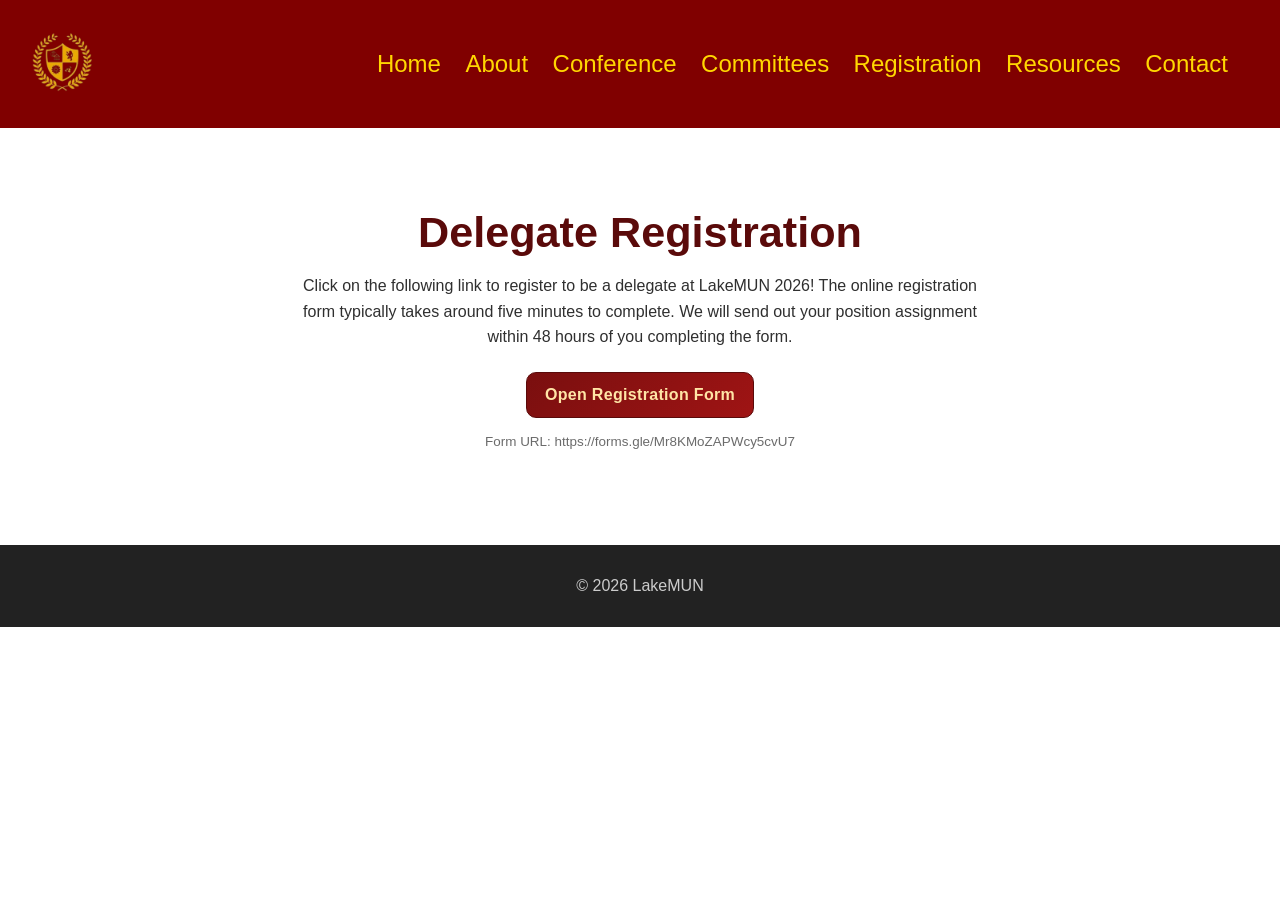
<file: registration.html>
﻿<!DOCTYPE html>
<html>
    <head>
        <meta charset="utf-8">
        <title>LakeMUN</title>
        <link rel="icon" type="image/png" href="static/images/logo_nobg.png">
        <link rel="stylesheet" href="static/css/style.css">
        <script src="static/js/slideshow.js"></script>
    </head>
    <body>

        <header>
            <nav class="navbar">
                <a href="index.html" class="logo">
                    <img src="static/images/logo_nobg.png" alt="LakeMUN Logo">
                </a>
                <div class="nav-links">
                    <a href="index.html">Home</a>
                    <a href="about.html">About</a>
                    <a href="conference.html">Conference</a>
                    <a href="committees.html">Committees</a>
                    <a href="registration.html">Registration</a>
                    <a href="resources.html">Resources</a>
                    <a href="contact.html">Contact</a>
                </div>
            </nav>
        </header>

        <main>
            
    <section class="registration-section">
        <div class="registration-card">
            <h1>Delegate Registration</h1>
            <p class="registration-text">
                Click on the following link to register to be a delegate at LakeMUN 2026! The online registration form typically takes around five minutes to complete. We will send out your position assignment within 48 hours of you completing the form.
            </p>
            <a
                class="registration-link"
                href="https://forms.gle/Mr8KMoZAPWcy5cvU7"
                target="_blank"
                rel="noopener noreferrer"
            >
                Open Registration Form
            </a>
            <p class="registration-note">Form URL: https://forms.gle/Mr8KMoZAPWcy5cvU7</p>
        </div>
    </section>

        </main>

        <footer>
            <p>&copy; 2026 LakeMUN</p>
        </footer>

    </body>
</html>
</file>
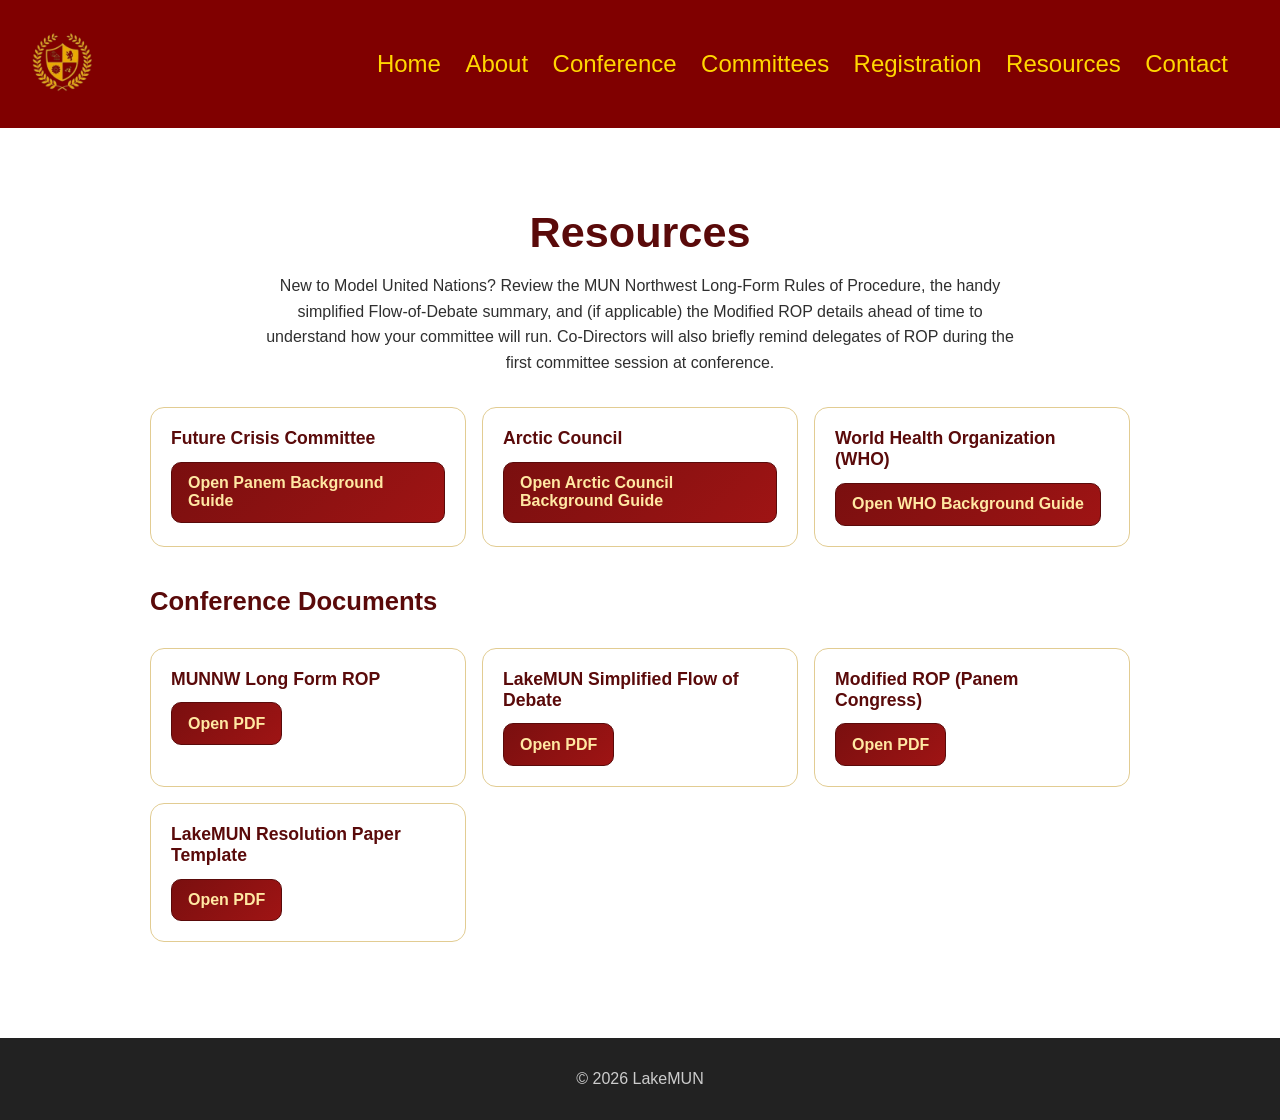
<file: resources.html>
﻿<!DOCTYPE html>
<html>
    <head>
        <meta charset="utf-8">
        <title>LakeMUN</title>
        <link rel="icon" type="image/png" href="static/images/logo_nobg.png">
        <link rel="stylesheet" href="static/css/style.css">
        <script src="static/js/slideshow.js"></script>
    </head>
    <body>

        <header>
            <nav class="navbar">
                <a href="index.html" class="logo">
                    <img src="static/images/logo_nobg.png" alt="LakeMUN Logo">
                </a>
                <div class="nav-links">
                    <a href="index.html">Home</a>
                    <a href="about.html">About</a>
                    <a href="conference.html">Conference</a>
                    <a href="committees.html">Committees</a>
                    <a href="registration.html">Registration</a>
                    <a href="resources.html">Resources</a>
                    <a href="contact.html">Contact</a>
                </div>
            </nav>
        </header>

        <main>
            
    <section class="resources-section">
        <div class="resources-header">
            <h1>Resources</h1>
            <p>New to Model United Nations? Review the MUN Northwest Long-Form Rules of Procedure, the handy simplified Flow-of-Debate summary, and (if applicable) the Modified ROP details ahead of time to understand how your committee will run. Co-Directors will also briefly remind delegates of ROP during the first committee session at conference.</p>
        </div>

        <div class="resource-guides">
            <article class="resource-guide-card">
                <h2>Future Crisis Committee</h2>
                <a class="resource-guide-link" href="static/background guides/Panem Congress Background Guide LakeMUN26.pdf" target="_blank" rel="noopener noreferrer">Open Panem Background Guide</a>
            </article>
            <article class="resource-guide-card">
                <h2>Arctic Council</h2>
                <a class="resource-guide-link" href="static/background guides/AC Background Guide LakeMUN26.pdf" target="_blank" rel="noopener noreferrer">Open Arctic Council Background Guide</a>
            </article>
            <article class="resource-guide-card">
                <h2>World Health Organization (WHO)</h2>
                <a class="resource-guide-link" href="static/background guides/WHO Background Guide LakeMUN26.pdf" target="_blank" rel="noopener noreferrer">Open WHO Background Guide</a>
            </article>
        </div>

        <div class="resource-library">
            <h2>Conference Documents</h2>
            <div class="resource-guides">
                <article class="resource-guide-card">
                    <h2>MUNNW Long Form ROP</h2>
                    <a class="resource-guide-link" href="static/resources/MUNNW Long Form ROP.pdf" target="_blank" rel="noopener noreferrer">Open PDF</a>
                </article>
                <article class="resource-guide-card">
                    <h2>LakeMUN Simplified Flow of Debate</h2>
                    <a class="resource-guide-link" href="static/resources/LakeMUN Simplified Flow of Debate.pdf" target="_blank" rel="noopener noreferrer">Open PDF</a>
                </article>
                <article class="resource-guide-card">
                    <h2>Modified ROP (Panem Congress)</h2>
                    <a class="resource-guide-link" href="static/resources/Modified ROP (Panem Congress).pdf" target="_blank" rel="noopener noreferrer">Open PDF</a>
                </article>
                <article class="resource-guide-card">
                    <h2>LakeMUN Resolution Paper Template</h2>
                    <a class="resource-guide-link" href="static/resources/LakeMUN Resolution Paper Template.pdf" target="_blank" rel="noopener noreferrer">Open PDF</a>
                </article>
            </div>
        </div>
    </section>

        </main>

        <footer>
            <p>&copy; 2026 LakeMUN</p>
        </footer>

    </body>
</html>
</file>
<file: static/css/style.css>
body {
    margin: 0;
    font-family: Arial, sans-serif;
    background: #ffffff;
}

.navbar {
    display: flex;
    align-items: center;
    justify-content: space-between;
    background-color: #800000;
    padding: 2rem 2rem;
}

.logo img {
    height: 60px;
}

.nav-links a {
    color: #FFD700;
    font-family: 'Franklin Gothic Medium', 'Arial Narrow', Arial, sans-serif;
    font-size: 1.5rem;
    margin-right: 20px;
    text-decoration: none;
}

.nav-links a:hover {
    text-decoration: underline;
}

main {
    padding: 2rem;
}

footer {
    background: #222;
    color: #ccc;
    text-align: center;
    padding: 1rem;
}

.slideshow-container {
    position: relative;
    width: 100%;
    height: 100vh;
    overflow: hidden;
    margin: 0;
    padding: 0;
}

.slide {
    display: none;
    position: absolute;
    width: 100%;
    height: 100%;
}

.slide img {
    width: 100%;
    height: 100%;
    object-fit: cover;
    filter: sepia(100%) saturate(200%) brightness(70%) hue-rotate(330deg);
    display: block;
}

.hero-text {
    position: absolute;
    top: 50%;
    left: 50%;
    transform: translate(-50%, -50%);
    color: #FFD700;
    text-align: center;
    z-index: 2;
}

.hero-text h1 {
    font-size: 4rem;
    margin: 0;
}

.hero-text p {
    font-size: 1.5rem;
}

.fade {
    animation: fadeEffect 1.5s;
}

@keyframes fadeEffect {
    from {opacity: 0.4}
    to {opacity: 1}
}

.contact-section {
    min-height: 80vh;
    display: flex;
    justify-content: center;
    align-items: center;
    background: #ffffff;
    padding: 2rem;
    border-radius: 30px;
}

.contact-card {
    background: white;
    padding: 3rem;
    border-radius: 15px;
    text-align: center;
    max-width: 600px;
    width: 100%;
}

.contact-card h1 {
    color: #800000;
    margin-bottom: 1rem;
    font-size: 2.5rem;
}

.contact-card p {
    margin-bottom: 2rem;
    font-size: 1.1rem;
    color: #333;
}

.contact-links {
    display: flex;
    flex-direction: column;
    gap: 1rem;
}

.contact-email {
    display: inline-block;
    padding: 0.8rem 1rem;
    background-color: #FFD700;
    color: #800000;
    font-weight: bold;
    text-decoration: none;
    border-radius: 8px;
    transition: all 0.3s ease;
}

.contact-email:hover {
    background-color: #800000;
    color: #FFD700;
    transform: scale(1.05);
}

.conference-section {
    padding: 4rem 2rem;
    background-color: #ffffff;
    text-align: center;
    min-width: 100vh;
}

.conference-title {
    font-size: 2.8rem;
    margin-bottom: 3rem;
    color: #800000;
}

.conference-cards {
    display: flex;
    justify-content: center;
    gap: 2rem;
    flex-wrap: wrap;
}

.conference-card {
    background: white;
    padding: 2.5rem;
    border-radius: 15px;
    width: 280px;
    border: 1px solid #e2cc92;
    transition: transform 0.3s ease;
}

.conference-card h2 {
    color: #800000;
    margin-bottom: 1rem;
    font-size: 1.6rem;
}

.conference-card p {
    font-size: 1.1rem;
    color: #333;
}

.conference-card:hover {
    transform: translateY(-10px);
}

.keynote-section {
    padding: 4rem 2rem;
    background-color: #ffffff;
    display: flex;
    justify-content: center;
}

.keynote-container {
    display: flex;
    align-items: center;
    gap: 3rem;
    background-color: #800000; /* maroon card */
    color: white;
    padding: 3rem;
    border-radius: 20px;
    max-width: 1100px;
    width: 100%;
}

.keynote-text {
    flex: 1;
}

.keynote-text h2 {
    color: #FFD700; /* gold */
    font-size: 2.2rem;
    margin-bottom: 1rem;
}

.keynote-text p {
    font-size: 1.1rem;
    line-height: 1.6;
}

.keynote-image-wrapper {
    flex: 0 0 300px;
}

.keynote-image {
    width: 100%;
    border-radius: 15px;
    border: 4px solid #FFD700; /* gold border */
}

.keynote-important {
    color: #FFD700; /* gold */
    font-weight: bold;
}

@media (max-width: 768px) {
    .keynote-container {
        flex-direction: column;
        text-align: center;
    }

    .keynote-image-wrapper {
        width: 80%;
    }
}

.about-section {
    padding: 5rem 2rem;
    background-color: #ffffff;
    text-align: center;
    background-image: none;
}

.about-section h1 {
    font-size: 2.8rem;
    color: #800000;
    margin-bottom: 3rem;
    position: relative;
    display: inline-block;
}

.about-section h1::after {
    content: "";
    position: absolute;
    left: 50%;
    bottom: -10px;
    width: 0;
    height: 4px;
    background-color: #FFD700;
    transition: width 0.6s ease, left 0.6s ease;
}

.about-section h1:hover::after {
    width: 100%;
    left: 0;
}

.about-container {
    display: flex;
    align-items: center;
    justify-content: center;
    gap: 4rem;
    max-width: 1100px;
    margin: 0 auto;
    text-align: left;
    opacity: 0;
    transform: translateY(40px);
    transition: all 0.8s ease;
}

.about-container.show {
    opacity: 1;
    transform: translateY(0);
}

.about-image-wrapper {
    flex: 0 0 300px;
}

.about-image {
    width: 100%;
    max-width: 300px;
    animation: float 4s ease-in-out infinite;
}


@keyframes float {
    0% { transform: translateY(0px); }
    50% { transform: translateY(-10px); }
    100% { transform: translateY(0px); }
}

.about-text {
    flex: 1;
    font-size: 1.15rem;
    line-height: 1.7;
    color: #333;
}

.schedule-section {
    max-width: 1100px;
    margin: 3rem auto 0;
    text-align: left;
    background: linear-gradient(135deg, #fff8ea 0%, #f2e1bf 100%);
    border: 1px solid #e2cc92;
    border-radius: 16px;
    padding: 1.4rem 1.25rem;
}

.schedule-section h2 {
    margin: 0 0 1rem;
    font-size: 1.8rem;
    color: #5a0a0a;
    border-left: 6px solid #FFD700;
    padding-left: 0.75rem;
}

.schedule-list {
    display: grid;
    grid-template-columns: repeat(2, minmax(0, 1fr));
    gap: 0.9rem 1rem;
}

.schedule-item {
    background: #fff;
    border: 1px solid #eadba6;
    border-left: 5px solid #800000;
    border-radius: 10px;
    padding: 0.8rem 0.9rem;
}

.schedule-time {
    margin: 0;
    font-size: 0.82rem;
    letter-spacing: 0.06em;
    text-transform: uppercase;
    color: #7a5d1d;
    font-weight: 700;
}

.schedule-event {
    margin: 0.35rem 0 0;
    font-size: 1.02rem;
    color: #321010;
    font-weight: 700;
}

.team-sections {
    max-width: 1100px;
    margin: 4rem auto 0;
    text-align: left;
}

.team-section {
    margin-bottom: 3rem;
}

.team-section h2 {
    font-size: 2rem;
    color: #800000;
    margin-bottom: 1.2rem;
    border-left: 6px solid #FFD700;
    padding-left: 0.75rem;
}

.team-grid {
    display: grid;
    grid-template-columns: repeat(4, minmax(0, 1fr));
    gap: 1rem;
}

.team-grid-two {
    grid-template-columns: repeat(2, minmax(0, 1fr));
}

.person-card {
    background: #ffffff;
    border: 1px solid #eadba6;
    border-radius: 12px;
    padding: 1.2rem;
}

.person-card h3 {
    margin: 0 0 0.45rem;
    font-size: 1.1rem;
    color: #5a0a0a;
}

.person-card p {
    margin: 0;
    color: #333;
    font-size: 0.96rem;
}

.person-card p + p {
    margin-top: 0.6rem;
}

.person-photo {
    width: 72px;
    height: 72px;
    border-radius: 999px;
    object-fit: cover;
    border: 2px solid #e5cc81;
    margin-bottom: 0.65rem;
}

.dais-dropdown {
    width: 100%;
}

.dais-dropdown summary {
    list-style: none;
    cursor: pointer;
    display: block;
}

.dais-dropdown summary::-webkit-details-marker {
    display: none;
}

.dais-name {
    display: inline-flex;
    align-items: center;
    gap: 0.55rem;
    font-size: 1.1rem;
    color: #5a0a0a;
    font-weight: 700;
}

.dais-name::before {
    content: "+";
    width: 1.25rem;
    height: 1.25rem;
    border-radius: 999px;
    display: inline-flex;
    justify-content: center;
    align-items: center;
    background: #5a0a0a;
    color: #f9e6a2;
    font-size: 0.95rem;
    line-height: 1;
    transition: transform 0.25s ease;
}

.dais-dropdown[open] .dais-name::before {
    content: "-";
    transform: rotate(180deg);
}

.dais-role {
    display: block;
    margin-top: 0.45rem;
    font-size: 0.96rem;
    color: #333;
    font-weight: 400;
}

.dais-bio {
    margin-top: 0 !important;
    max-height: 0;
    opacity: 0;
    overflow: hidden;
    transform: translateY(-4px);
    transition: max-height 0.35s ease, opacity 0.25s ease, transform 0.25s ease, margin-top 0.25s ease;
}

.dais-dropdown[open] .dais-bio {
    margin-top: 0.7rem !important;
    max-height: 680px;
    opacity: 1;
    transform: translateY(0);
}

.committee-dais-list {
    display: grid;
    gap: 1rem;
}

.committee-dais-card {
    display: flex;
    align-items: flex-start;
    gap: 0.9rem;
}

.committee-dais-card p {
    margin: 0;
}

@media (max-width: 768px) {
    .about-container {
        flex-direction: column;
        text-align: center;
    }

    .about-image-wrapper {
        margin-bottom: 2rem;
    }

    .team-sections {
        text-align: left;
    }

    .team-grid,
    .team-grid-two {
        grid-template-columns: repeat(2, minmax(0, 1fr));
    }

    .schedule-list {
        grid-template-columns: 1fr;
    }

    .committee-dais-card {
        flex-direction: column;
    }
}

@media (max-width: 520px) {
    .team-grid,
    .team-grid-two {
        grid-template-columns: 1fr;
    }
}

.committees-section {
    max-width: 980px;
    margin: 0 auto;
    padding: 3rem 1.5rem 4rem;
}

.committees-header {
    margin-bottom: 2rem;
    text-align: center;
}

.committees-kicker {
    margin: 0;
    font-size: 0.8rem;
    letter-spacing: 0.14em;
    text-transform: uppercase;
    color: #6b6b6b;
}

.committees-header h1 {
    margin: 0.4rem 0 0.8rem;
    font-size: 2.7rem;
    color: #5a0a0a;
}

.committees-intro {
    margin: 0 auto;
    max-width: 760px;
    line-height: 1.55;
    color: #2f2f2f;
}

.committee-list {
    display: flex;
    flex-direction: column;
    gap: 1rem;
}

.committee-dropdown {
    border: 1px solid #d4c7a6;
    border-radius: 14px;
    background: #FFD700;
    overflow: hidden;
}

.committee-dropdown summary {
    list-style: none;
    cursor: pointer;
    display: flex;
    justify-content: space-between;
    align-items: center;
    gap: 1rem;
    padding: 1.2rem 1.3rem;
    font-size: 1.1rem;
    color: #fff6d0;
    font-weight: 700;
    background-image:
        linear-gradient(180deg, rgba(26, 16, 8, 0.2) 0%, rgba(26, 16, 8, 0.6) 100%),
        var(--committee-bg, none);
    background-position: center;
    background-repeat: no-repeat;
    background-size: cover;
}

.committee-dropdown summary::-webkit-details-marker {
    display: none;
}

.committee-name {
    display: inline-flex;
    align-items: center;
    gap: 0.65rem;
}

.committee-name::before {
    content: "+";
    width: 1.4rem;
    height: 1.4rem;
    border-radius: 999px;
    display: inline-flex;
    justify-content: center;
    align-items: center;
    background: #5a0a0a;
    color: #f9e6a2;
    font-size: 1rem;
    line-height: 1;
}

.committee-dropdown[open] .committee-name::before {
    content: "-";
}

.committee-tag {
    font-size: 0.74rem;
    letter-spacing: 0.05em;
    text-transform: uppercase;
    border: 1px solid #5a0a0a;
    border-radius: 4px;
    padding: 0.35rem 0.65rem;
    color: #5a0a0a;
    background:
        linear-gradient(135deg, #f7e6ba 0%, #ebd29a 100%);
    flex-shrink: 0;
}

.committee-body {
    max-height: 0;
    overflow: hidden;
    opacity: 0;
    display: flex;
    flex-direction: column;
    padding: 0;
    border-top: 0;
    background: #5a0a0a;
    transition: max-height 0.45s ease, opacity 0.3s ease, padding 0.45s ease, border-color 0.35s ease;
}

.committee-dropdown[open] .committee-body {
    max-height: 6000px;
    opacity: 1;
    padding: 0 0 2.8rem;
}

.committee-body h2 {
    margin: 1rem 0 0.45rem;
    font-size: 1rem;
    color: #ffe8a3;
}

.committee-body p {
    margin: 0;
    color: #fff7ea;
    line-height: 1.6;
}

.committee-body p + p {
    margin-top: 0.8rem;
}

.committee-body a {
    color: #ffd86f;
}

.committee-hero {
    width: calc(100% + 2.6rem);
    box-sizing: border-box;
    align-self: stretch;
    margin: 0 -1.3rem;
    padding: 1rem 1.3rem 1.6rem;
    background-image:
        linear-gradient(180deg, rgba(26, 16, 8, 0.16) 0%, rgba(40, 14, 14, 0.72) 18%, rgba(74, 14, 14, 0.84) 58%, rgba(96, 17, 17, 0.94) 82%, #5a0a0a 100%),
        var(--committee-bg, none);
    background-position: center;
    background-repeat: no-repeat;
    background-size: cover;
}

.committee-hero h2 {
    color: #fff0b8;
}

.committee-hero p {
    color: #fffaf0;
}

.committee-hero .committee-topic {
    display: inline-block;
    margin-top: 0.1rem;
    margin-bottom: 1rem;
    padding: 0.55rem 0.85rem;
    max-width: min(100%, 42rem);
    font-size: 1.05rem;
    font-weight: 700;
    letter-spacing: 0.01em;
    line-height: 1.45;
    color: #fff7d1;
    background: linear-gradient(135deg, rgba(255, 216, 111, 0.22) 0%, rgba(255, 216, 111, 0.08) 100%);
    border: 1px solid rgba(255, 216, 111, 0.4);
    border-radius: 12px;
}

.committee-guide-note {
    margin-top: 1rem !important;
}

.committee-guide-link,
.resource-guide-link {
    display: inline-block;
    margin-top: 0.9rem;
    padding: 0.7rem 1rem;
    border-radius: 10px;
    border: 1px solid rgba(255, 216, 111, 0.45);
    background: rgba(255, 216, 111, 0.16);
    color: #fff7d1;
    font-weight: 700;
    text-decoration: none;
}

.committee-hero a {
    color: #ffe082;
}

.committee-body > h2,
.committee-body > .committee-dais-list {
    margin-left: 1.3rem;
    margin-right: 1.3rem;
}

.committee-body > h2 {
    margin-top: 0.35rem;
}

.committee-body > .committee-dais-list {
    margin-bottom: 1.4rem;
}

.committee-dais-card {
    color: #fff7ea;
}

.committee-dais-card p {
    color: #fff7ea;
}

.committee-dais-card strong {
    color: #ffe8a3;
}

.committee-dais-card .person-photo {
    border-color: #ffd86f;
}

.committee-panem {
    --committee-bg: url("../images/panem_lakemun.png");
}

.committee-arctic {
    --committee-bg: url("../images/arctic_council_lakemun.png");
}

.committee-who {
    --committee-bg: url("../images/who_lakemun.png");
}

@media (max-width: 680px) {
    .committees-header h1 {
        font-size: 2rem;
    }

    .registration-card h1 {
        font-size: 2rem;
    }

    .committee-dropdown summary {
        flex-direction: column;
        align-items: flex-start;
    }
}

.registration-section {
    max-width: 980px;
    margin: 0 auto;
    padding: 3rem 1.5rem 4rem;
}

.registration-card {
    width: min(100%, 760px);
    margin: 0 auto;
    background: transparent;
    border: 0;
    border-radius: 0;
    padding: 0;
    text-align: center;
}

.registration-kicker {
    margin: 0;
    font-size: 0.78rem;
    letter-spacing: 0.14em;
    text-transform: uppercase;
    color: #7a5d1d;
    font-weight: 700;
}

.registration-card h1 {
    margin: 0 0 1rem;
    color: #5a0a0a;
    font-size: 2.7rem;
}

.registration-text {
    margin: 0 auto;
    max-width: 680px;
    color: #2f2f2f;
    line-height: 1.6;
    font-size: 1rem;
}

.registration-link {
    margin-top: 1.4rem;
    display: inline-block;
    padding: 0.82rem 1.15rem;
    border-radius: 10px;
    text-decoration: none;
    background: linear-gradient(135deg, #7a0f0f 0%, #9f1414 100%);
    color: #ffe5a6;
    font-weight: 700;
    letter-spacing: 0.02em;
    border: 1px solid #5a0a0a;
    transition: transform 0.25s ease, filter 0.25s ease;
}

.registration-link:hover {
    transform: translateY(-2px);
    filter: brightness(1.03);
}

.registration-note {
    margin: 1rem 0 0;
    font-size: 0.84rem;
    color: #6b6b6b;
    word-break: break-all;
}

.resources-section {
    max-width: 980px;
    margin: 0 auto;
    padding: 3rem 1.5rem 4rem;
}

.resources-header {
    text-align: center;
}

.resources-header h1 {
    margin: 0 0 1rem;
    font-size: 2.7rem;
    color: #5a0a0a;
}

.resources-header p {
    margin: 0 auto;
    max-width: 760px;
    line-height: 1.6;
    color: #2f2f2f;
}

.resource-guides {
    display: grid;
    grid-template-columns: repeat(3, minmax(0, 1fr));
    gap: 1rem;
    margin-top: 2rem;
}

.resource-library {
    margin-top: 2.5rem;
}

.resource-library h2 {
    margin: 0 0 1rem;
    font-size: 1.6rem;
    color: #5a0a0a;
}

.resource-guide-card {
    background: #ffffff;
    border: 1px solid #e2cc92;
    border-radius: 14px;
    padding: 1.25rem;
}

.resource-guide-card h2 {
    margin: 0 0 0.8rem;
    font-size: 1.1rem;
    color: #5a0a0a;
}

.resource-guide-link {
    margin-top: 0;
    background: linear-gradient(135deg, #7a0f0f 0%, #9f1414 100%);
    border-color: #5a0a0a;
    color: #ffe8a3;
}

@media (max-width: 768px) {
    .resource-guides {
        grid-template-columns: 1fr;
    }
}
</file>
